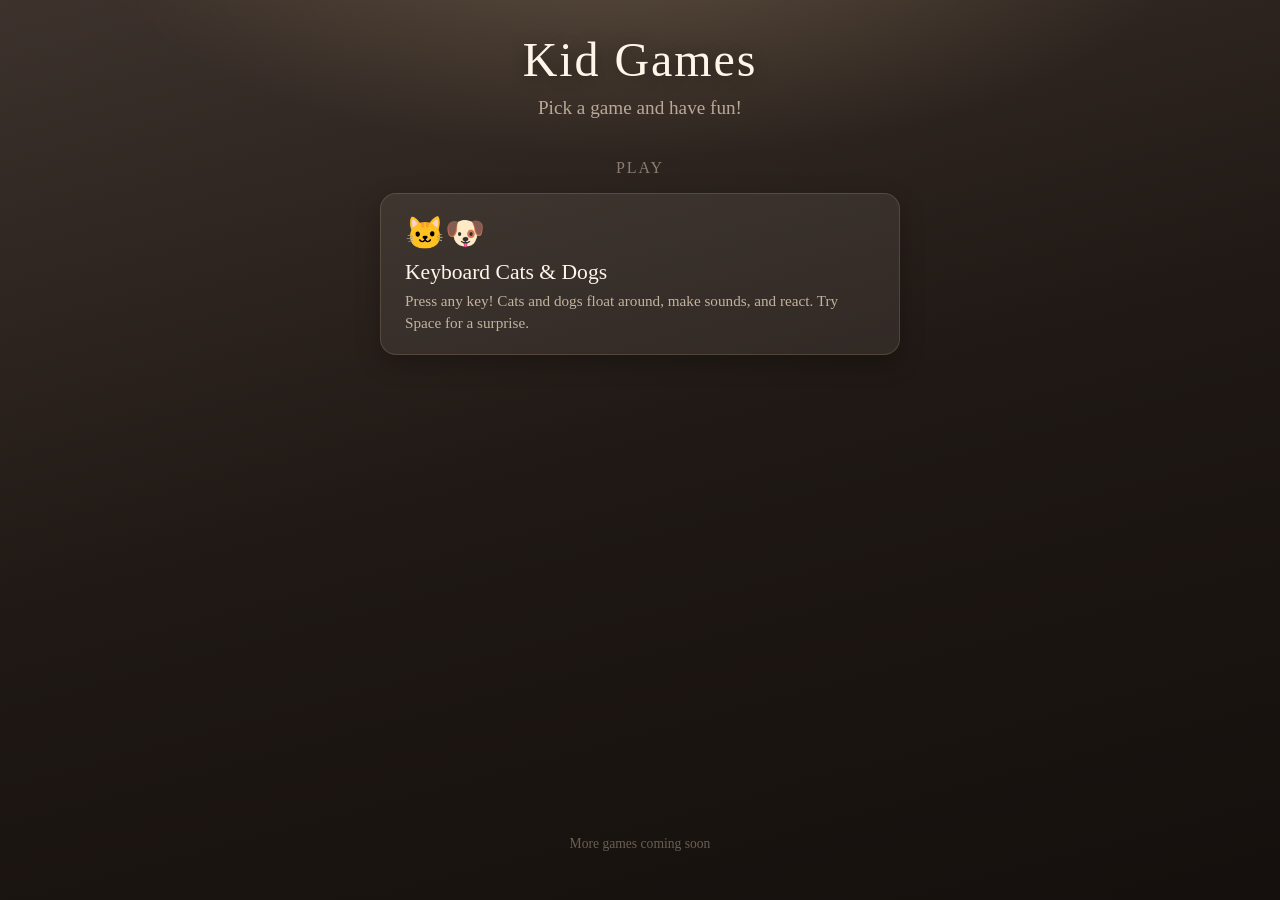
<file: index.html>
<!DOCTYPE html>
<html lang="en">
<head>
  <meta charset="UTF-8" />
  <meta name="viewport" content="width=device-width, initial-scale=1.0" />
  <title>Kid Games</title>
  <style>
    *,
    *::before,
    *::after {
      box-sizing: border-box;
      margin: 0;
      padding: 0;
    }

    body {
      min-height: 100vh;
      font-family: "Georgia", "Times New Roman", serif;
      color: #fff5e8;
      background:
        radial-gradient(ellipse 80% 50% at 50% -10%, rgba(255, 220, 160, 0.2) 0%, transparent 55%),
        linear-gradient(165deg, #3d322c 0%, #1f1814 50%, #15100d 100%);
      display: flex;
      flex-direction: column;
      align-items: center;
      padding: 2rem 1.25rem 3rem;
    }

    header {
      text-align: center;
      margin-bottom: 2.5rem;
    }

    h1 {
      font-size: clamp(2rem, 6vw, 3rem);
      font-weight: normal;
      letter-spacing: 0.04em;
      text-shadow: 0 2px 16px rgba(0, 0, 0, 0.4);
    }

    .tagline {
      margin-top: 0.6rem;
      font-size: clamp(1rem, 2.5vw, 1.2rem);
      color: rgba(255, 235, 210, 0.65);
    }

    main {
      width: 100%;
      max-width: 520px;
    }

    h2 {
      font-size: 1rem;
      font-weight: normal;
      letter-spacing: 0.12em;
      text-transform: uppercase;
      color: rgba(255, 235, 210, 0.45);
      margin-bottom: 1rem;
      text-align: center;
    }

    .games {
      list-style: none;
      display: flex;
      flex-direction: column;
      gap: 1rem;
    }

    .game-card {
      display: block;
      text-decoration: none;
      color: inherit;
      background: rgba(255, 240, 220, 0.08);
      border: 1px solid rgba(255, 220, 180, 0.15);
      border-radius: 16px;
      padding: 1.25rem 1.5rem;
      transition: transform 0.2s ease, background 0.2s ease, box-shadow 0.2s ease;
      box-shadow: 0 8px 24px rgba(0, 0, 0, 0.25);
    }

    .game-card:hover,
    .game-card:focus-visible {
      transform: translateY(-3px);
      background: rgba(255, 240, 220, 0.14);
      box-shadow: 0 12px 32px rgba(0, 0, 0, 0.35);
      outline: none;
    }

    .game-card h3 {
      font-size: 1.35rem;
      font-weight: normal;
      margin-bottom: 0.35rem;
    }

    .game-card p {
      font-size: 0.95rem;
      color: rgba(255, 235, 210, 0.7);
      line-height: 1.45;
    }

    .game-card .emoji {
      font-size: 2rem;
      margin-bottom: 0.5rem;
      display: block;
    }

    footer {
      margin-top: auto;
      padding-top: 2.5rem;
      font-size: 0.85rem;
      color: rgba(255, 235, 210, 0.35);
      text-align: center;
    }
  </style>
</head>
<body>
  <header>
    <h1>Kid Games</h1>
    <p class="tagline">Pick a game and have fun!</p>
  </header>

  <main>
    <h2>Play</h2>
    <ul class="games">
      <li>
        <a class="game-card" href="cat/index.html">
          <span class="emoji" aria-hidden="true">🐱🐶</span>
          <h3>Keyboard Cats &amp; Dogs</h3>
          <p>Press any key! Cats and dogs float around, make sounds, and react. Try Space for a surprise.</p>
        </a>
      </li>
    </ul>
  </main>

  <footer>More games coming soon</footer>
</body>
</html>
</file>
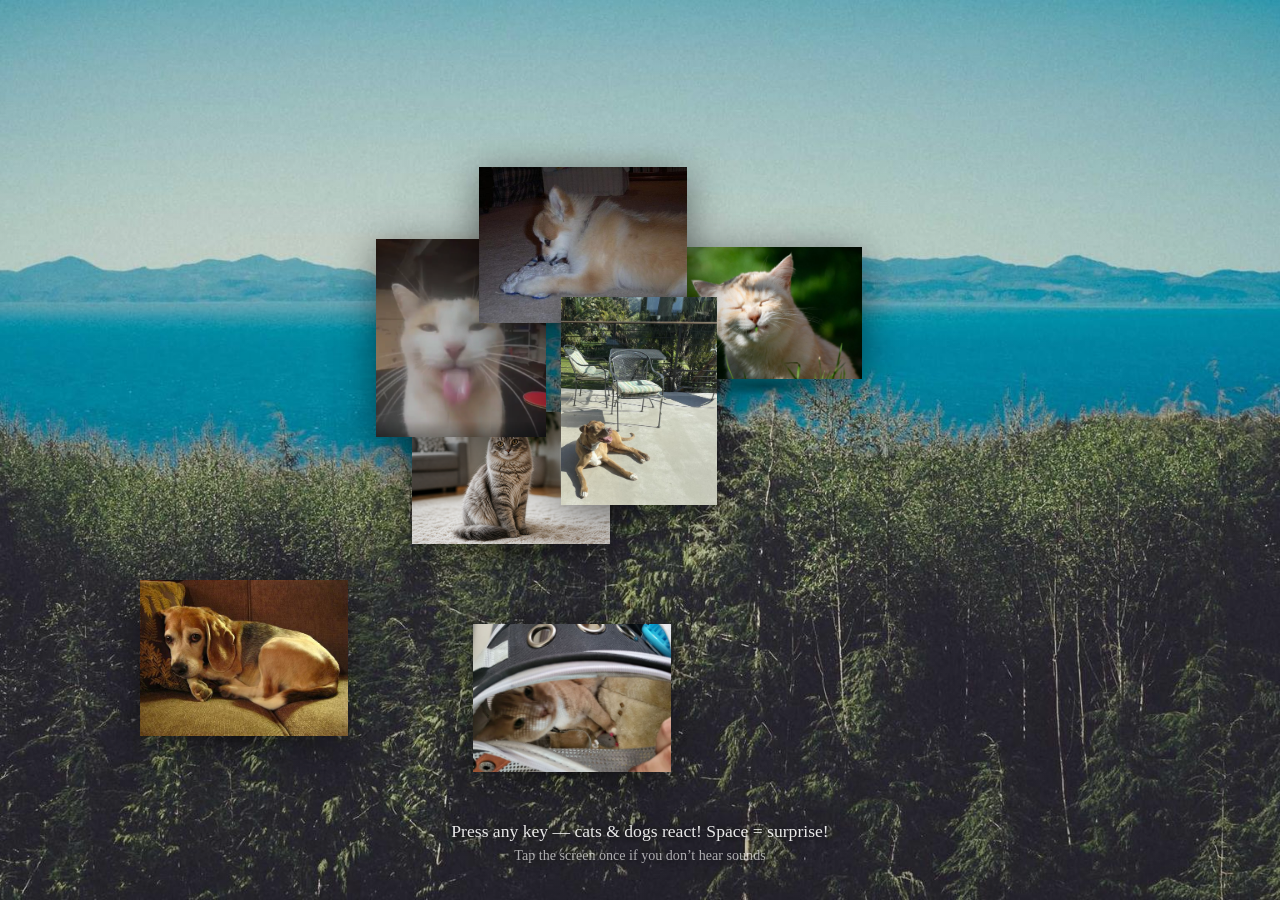
<file: cat/index.html>
<!DOCTYPE html>
<html lang="en">
<head>
  <meta charset="UTF-8" />
  <meta name="viewport" content="width=device-width, initial-scale=1.0, viewport-fit=cover" />
  <meta name="apple-mobile-web-app-capable" content="yes" />
  <meta http-equiv="Cache-Control" content="no-cache, no-store, must-revalidate" />
  <title>Keyboard Cats & Dogs</title>
  <script src="js/paths.js"></script>
  <link rel="stylesheet" href="css/style.css?v=3" />
</head>
<body>
  <div id="room" class="room">
    <img id="bg-a" class="room-bg visible" alt="" draggable="false" />
    <img id="bg-b" class="room-bg" alt="" draggable="false" />
    <div class="room-overlay" aria-hidden="true"></div>

    <div id="pets-stage" class="pets-stage">
      <div id="pets-row" class="pets-row"></div>
      <div id="prints" class="prints"></div>
    </div>

    <div id="hint" class="hint">
      <p>Press any key — cats &amp; dogs react! Space = surprise!</p>
      <p class="hint-sub">Tap the screen once if you don’t hear sounds</p>
    </div>
  </div>

  <script src="js/audio.js?v=5"></script>
  <script src="js/background.js?v=3"></script>
  <script src="js/cat.js?v=3"></script>
</body>
</html>
</file>
<file: cat/css/style.css>
*,
*::before,
*::after {
  box-sizing: border-box;
  margin: 0;
  padding: 0;
}

html,
body {
  width: 100%;
  height: 100%;
  overflow: hidden;
  touch-action: manipulation;
  user-select: none;
  -webkit-user-select: none;
  font-family: "Georgia", "Times New Roman", serif;
}

body {
  background: #1a1410;
}

.room {
  position: fixed;
  inset: 0;
  background: #1a1814;
}

.room-bg {
  position: absolute;
  inset: 0;
  width: 100%;
  height: 100%;
  object-fit: cover;
  object-position: center;
  opacity: 0;
  transition: opacity 2s ease-in-out;
  pointer-events: none;
  z-index: 0;
}

.room-bg.visible {
  opacity: 1;
}

.room-overlay {
  position: absolute;
  inset: 0;
  background: linear-gradient(
    180deg,
    rgba(0, 0, 0, 0.08) 0%,
    rgba(0, 0, 0, 0.02) 50%,
    rgba(0, 0, 0, 0.12) 100%
  );
  pointer-events: none;
  z-index: 1;
}

.pets-stage {
  position: absolute;
  inset: 0;
  z-index: 3;
  overflow: hidden;
}

.pets-row {
  position: absolute;
  inset: 0;
}

.pet {
  position: absolute;
  left: 0;
  top: 0;
  will-change: transform, opacity;
  pointer-events: none;
  transition: opacity 0.35s ease;
}

.pet-inner {
  width: 100%;
  height: 100%;
  display: flex;
  align-items: center;
  justify-content: center;
  transform-origin: center center;
}

.pet-inner.idle-breath {
  animation: breath 4s ease-in-out infinite;
  animation-delay: calc(var(--i, 0) * -0.6s);
}

.pet-inner.return-pop {
  animation: return-pop 0.9s cubic-bezier(0.34, 1.45, 0.64, 1) forwards;
}

@keyframes return-pop {
  0% {
    transform: scale(0.15) rotate(-25deg);
    opacity: 0;
  }
  55% {
    transform: scale(1.18) rotate(6deg);
    opacity: 1;
  }
  100% {
    transform: scale(1) rotate(0deg);
    opacity: 1;
  }
}

@keyframes breath {
  0%, 100% { transform: scale(1); }
  50% { transform: scale(1.04); }
}

.pet-img {
  width: 100%;
  height: 100%;
  object-fit: contain;
  object-position: center;
  pointer-events: none;
  filter: drop-shadow(0 8px 20px rgba(0, 0, 0, 0.5));
  transition: opacity 0.2s ease;
}

.pet-img.swapping {
  opacity: 0.35;
}

.pet-shadow {
  position: absolute;
  bottom: 8%;
  left: 50%;
  width: 55%;
  height: 10%;
  transform: translateX(-50%);
  background: radial-gradient(ellipse, rgba(0, 0, 0, 0.35) 0%, transparent 70%);
  border-radius: 50%;
  z-index: -1;
}

.pet-inner.pose-stretch .pet-img {
  animation: stretch-pop 0.9s cubic-bezier(0.34, 1.3, 0.64, 1);
}

.pet-inner.pose-sleep .pet-img {
  filter: drop-shadow(0 8px 18px rgba(0, 0, 0, 0.35)) brightness(0.94);
}

@keyframes stretch-pop {
  0% { transform: scale(0.92); }
  40% { transform: scale(1.08); }
  100% { transform: scale(1); }
}

.pet-inner.react-look-left { transform: rotate(-8deg) scale(1.05); }
.pet-inner.react-look-right { transform: rotate(8deg) scale(1.05); }

.pet-inner.react-hop {
  animation: hop 0.55s cubic-bezier(0.34, 1.4, 0.64, 1);
}

@keyframes hop {
  0%, 100% { transform: scale(1); }
  35% { transform: scale(1.12); }
  60% { transform: scale(0.96); }
}

.pet-inner.react-wiggle {
  animation: wiggle 0.5s ease-in-out;
}

@keyframes wiggle {
  0%, 100% { transform: rotate(0deg); }
  25% { transform: rotate(-10deg) scale(1.05); }
  75% { transform: rotate(10deg) scale(1.05); }
}

.pet-inner.react-pounce {
  animation: pounce 0.65s cubic-bezier(0.36, 0, 0.2, 1);
}

@keyframes pounce {
  0% { transform: scale(1); }
  30% { transform: scale(0.9); }
  55% { transform: scale(1.15); }
  100% { transform: scale(1); }
}

.pet-inner.react-lean-back { transform: scale(0.92) rotate(-4deg); }
.pet-inner.react-lean-forward { transform: scale(1.1) rotate(4deg); }

.pet-inner.react-spin {
  animation: spin-tilt 0.7s ease-in-out;
}

@keyframes spin-tilt {
  0%, 100% { transform: rotate(0deg); }
  50% { transform: rotate(18deg) scale(1.08); }
}

.pet-inner.react-shake-head {
  animation: shake-head 0.45s ease-in-out;
}

@keyframes shake-head {
  0%, 100% { transform: translateX(0); }
  20% { transform: translateX(-8%); }
  40% { transform: translateX(8%); }
  60% { transform: translateX(-5%); }
  80% { transform: translateX(5%); }
}

.pet-inner.react-blink .pet-img {
  animation: blink 0.35s ease;
}

@keyframes blink {
  45% { filter: drop-shadow(0 8px 20px rgba(0, 0, 0, 0.5)) brightness(0.6); }
}

.pet-inner.react-purr-glow .pet-img {
  animation: purr-glow 1.2s ease-in-out;
}

@keyframes purr-glow {
  50% { filter: drop-shadow(0 8px 24px rgba(255, 200, 120, 0.35)) brightness(1.08); }
}

.prints {
  position: absolute;
  inset: 0;
  pointer-events: none;
  overflow: visible;
}

.print {
  position: absolute;
  font-size: clamp(16px, 2.5vw, 24px);
  opacity: 0;
  animation: print-fade 1.8s ease-out forwards;
}

@keyframes print-fade {
  0% {
    opacity: 0.6;
    transform: scale(0.6) rotate(var(--rot, 0deg));
  }
  100% {
    opacity: 0;
    transform: scale(1.1) translateY(-18px) rotate(var(--rot, 0deg));
  }
}

.hint {
  position: fixed;
  bottom: 4vh;
  left: 50%;
  transform: translateX(-50%);
  text-align: center;
  color: rgba(255, 255, 255, 0.9);
  font-size: clamp(0.9rem, 2.2vw, 1.1rem);
  text-shadow: 0 1px 8px rgba(0, 0, 0, 0.85), 0 0 20px rgba(0, 0, 0, 0.5);
  pointer-events: none;
  transition: opacity 0.8s ease;
  z-index: 11;
}

.hint-sub {
  margin-top: 0.35em;
  font-size: 0.8em;
  opacity: 0.7;
}

.hint.hidden {
  opacity: 0;
}

@media (prefers-reduced-motion: reduce) {
  .pet-inner,
  .pet-img,
  .print {
    animation: none !important;
  }
}
</file>
